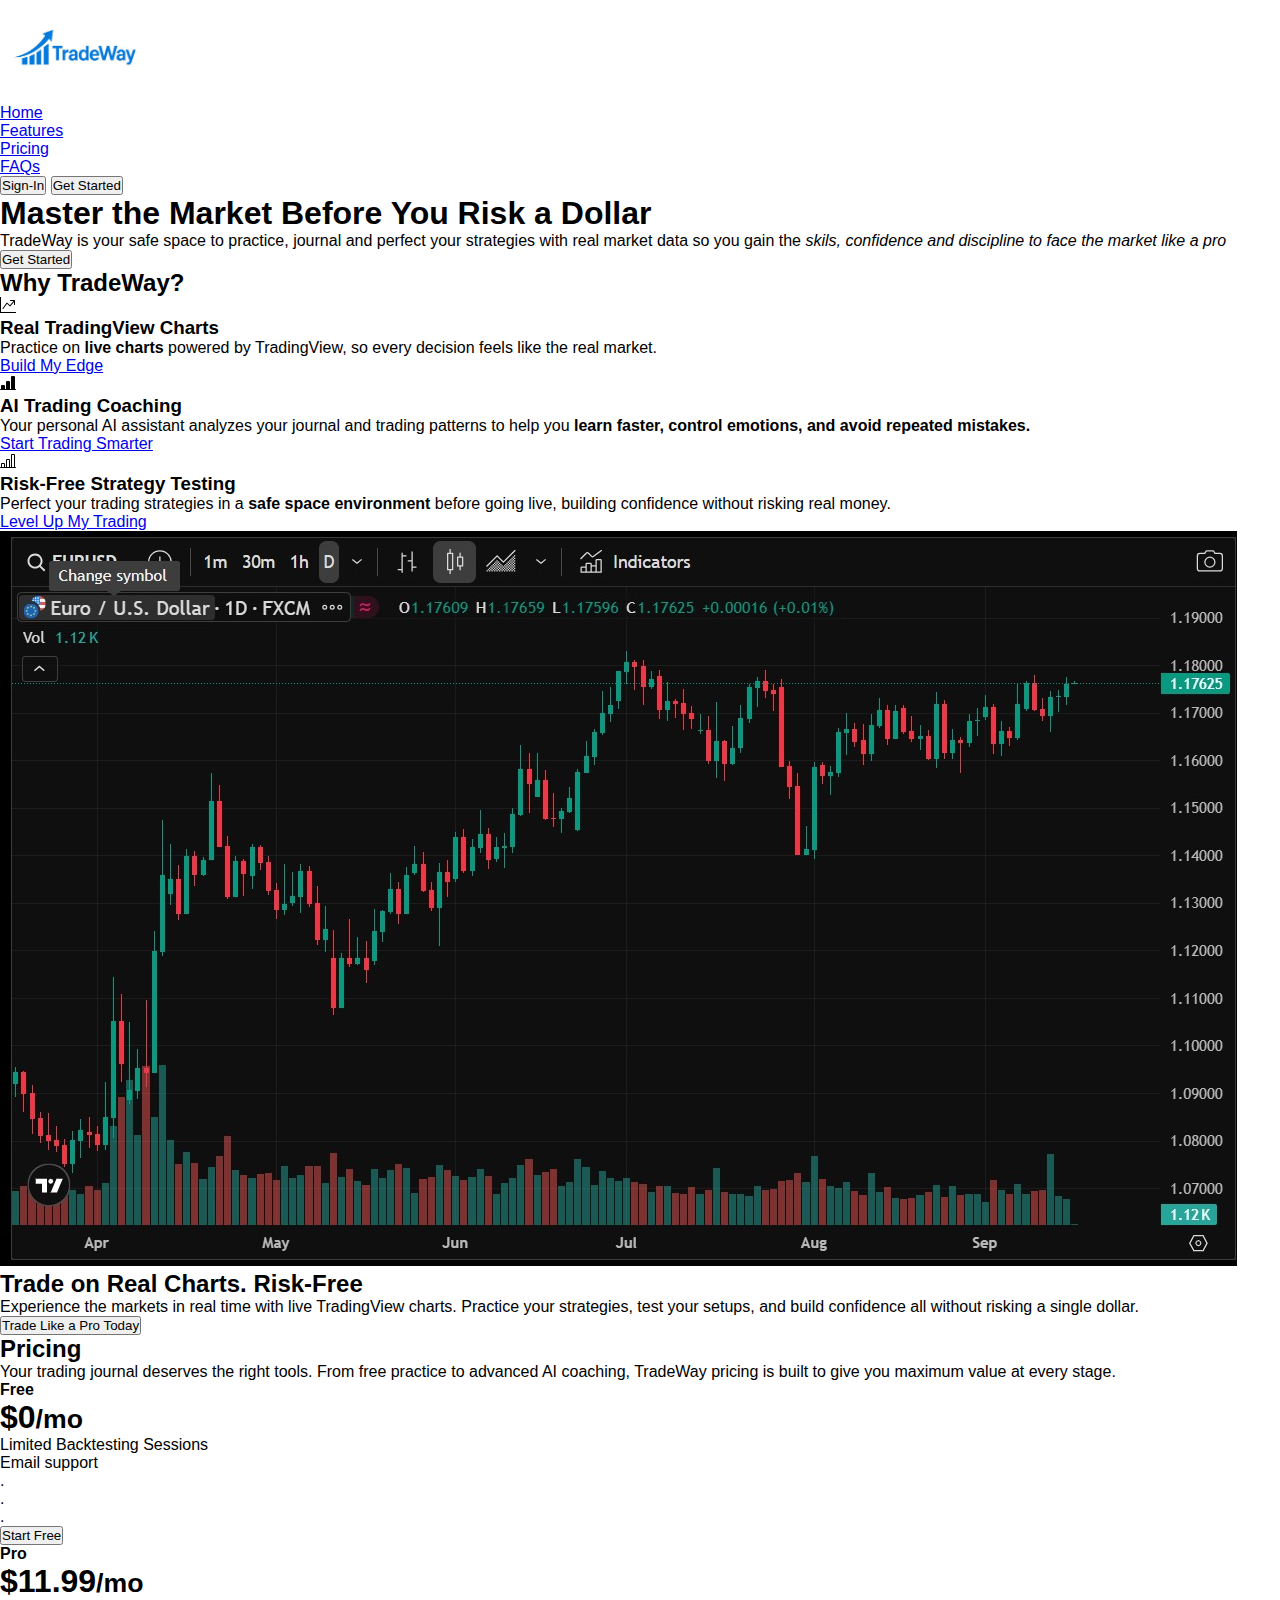
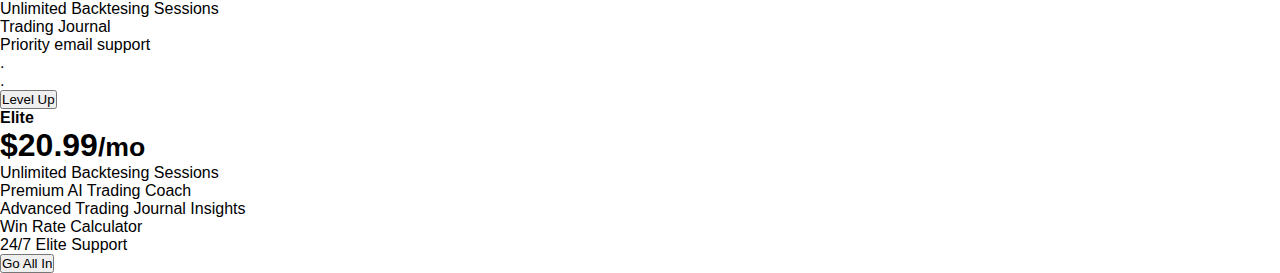
<file: index.html>
<!DOCTYPE html>

<html lang="en">

<head>
    <meta charset="UTF-8">
    <meta name="viewport" content="width=device-width, initial-scale=1.0">
    <title>TradeWay - The way to perfect your trades.</title>
    <link rel="icon" type="image/png" href="./Images/logo.jpg">
    <link href="https://cdn.jsdelivr.net/npm/bootstrap@5.3.8/dist/css/bootstrap.min.css" rel="stylesheet" integrity="sha384-sRIl4kxILFvY47J16cr9ZwB07vP4J8+LH7qKQnuqkuIAvNWLzeN8tE5YBujZqJLB" crossorigin="anonymous">
    <link rel="stylesheet" href="style.css">
    <link rel="preconnect" href="https://fonts.googleapis.com">
    <link rel="preconnect" href="https://fonts.gstatic.com" crossorigin>
    <link href="https://fonts.googleapis.com/css2?family=Poppins:ital,wght@0,100;0,200;0,300;0,400;0,500;0,600;0,700;0,800;0,900;1,100;1,200;1,300;1,400;1,500;1,600;1,700;1,800;1,900&family=Ubuntu:ital,wght@0,300;0,400;0,500;0,700;1,300;1,400;1,500;1,700&display=swap" rel="stylesheet">
</head>

<body>

    <!--Header-->
    <section class="scroll-animation">
        <div class="container"> 
            <header class="d-flex flex-wrap align-items-center justify-content-center justify-content-md-between py-3 mb-4 border-bottom"> 
                <div class="col-md-3 mb-2 mb-md-0"> 
                    <a href="/" class="d-inline-flex link-body-emphasis text-decoration-none"> 
                        <img src="./Images/logo.jpg" alt="" height="100"> 
                    </a> 
                </div> 
                <ul class="nav col-12 col-md-auto mb-2 justify-content-center mb-md-0"> 
                    <li><a href="index.html" class="nav-link px-2 link-secondary">Home</a></li> 
                    <li><a href="features.html" class="nav-link px-2">Features</a></li> 
                    <li><a href="pricing.html" class="nav-link px-2">Pricing</a></li> 
                    <li><a href="faqs.html" class="nav-link px-2">FAQs</a></li> 
                </ul>
                <div class="col-md-3 text-end"> 
                    <button type="button" class="btn btn-outline-primary me-2" onclick="window.open('signin.html','_blank')">Sign-In</button> 
                    <button type="button" class="btn btn-primary" onclick="window.open('getstarted.html','_blank')">Get Started</button> 
                </div> 
            </header> 
        </div>
    </section>

    <!--Hero: will still need some updates-->
    <section>
      <div class="px-4 py-5 my-5 text-center">
            <h1 class="display-5 fw-bold text-body-emphasis">Master the Market Before You Risk a Dollar</h1> 
            <div class="col-lg-6 mx-auto"> 
                <p class="lead mb-4">TradeWay is your safe space to practice, journal and perfect your strategies with real market data so you gain the <em>skils, confidence and discipline to face the market like a pro</em></p> 
                <div class=" gap-2 d-sm-flex justify-content-sm-center"> 
                    <button type="button" class="btn btn-primary btn-lg px-4" onclick="window.open('getstarted.html','_blank')">Get Started</button> 
                </div> 
            </div> 
        </div>
    </section>

    <!--Features-->
    <section class="scroll-animation">
        <div class="container px-4 py-5" id="hanging-icons"> 
            <h2 class="pb-2 border-bottom">Why TradeWay?</h2> 
            <div class="row g-4 py-5 row-cols-1 row-cols-lg-3"> 
                <div class="col d-flex align-items-start"> 
                    <div class="icon-square text-body-emphasis bg-body-secondary d-inline-flex align-items-center justify-content-center fs-4 flex-shrink-0 me-3"> 
                        <svg xmlns="http://www.w3.org/2000/svg" width="16" height="16" fill="currentColor" class="bi bi-graph-up-arrow" viewBox="0 0 16 16">
                            <path fill-rule="evenodd" d="M0 0h1v15h15v1H0zm10 3.5a.5.5 0 0 1 .5-.5h4a.5.5 0 0 1 .5.5v4a.5.5 0 0 1-1 0V4.9l-3.613 4.417a.5.5 0 0 1-.74.037L7.06 6.767l-3.656 5.027a.5.5 0 0 1-.808-.588l4-5.5a.5.5 0 0 1 .758-.06l2.609 2.61L13.445 4H10.5a.5.5 0 0 1-.5-.5"/>
                        </svg> 
                    </div> 
                    <div> 
                        <h3 class="fs-2 text-body-emphasis">Real TradingView Charts</h3> 
                        <p>Practice on <strong>live charts</strong> powered by TradingView, so every decision feels like the real market.</p> 
                        <a href="./getstarted.html" class="btn btn-primary">Build My Edge</a> 
                    </div> 
                </div> 
                <div class="col d-flex align-items-start"> 
                    <div class="icon-square text-body-emphasis bg-body-secondary d-inline-flex align-items-center justify-content-center fs-4 flex-shrink-0 me-3"> 
                       <svg xmlns="http://www.w3.org/2000/svg" width="16" height="16" fill="currentColor" class="bi bi-bar-chart-line-fill" viewBox="0 0 16 16">
                            <path d="M11 2a1 1 0 0 1 1-1h2a1 1 0 0 1 1 1v12h.5a.5.5 0 0 1 0 1H.5a.5.5 0 0 1 0-1H1v-3a1 1 0 0 1 1-1h2a1 1 0 0 1 1 1v3h1V7a1 1 0 0 1 1-1h2a1 1 0 0 1 1 1v7h1z"/>
                        </svg> 
                    </div> 
                    <div> 
                        <h3 class="fs-2 text-body-emphasis">AI Trading Coaching</h3> 
                        <p>Your personal AI assistant analyzes your journal and trading patterns to help you <strong>learn faster, control emotions, and avoid repeated mistakes.</strong></p> 
                        <a href="./getstarted.html" class="btn btn-primary">Start Trading Smarter</a> 
                    </div> 
                </div> 
                <div class="col d-flex align-items-start"> 
                    <div class="icon-square text-body-emphasis bg-body-secondary d-inline-flex align-items-center justify-content-center fs-4 flex-shrink-0 me-3"> 
                        <svg xmlns="http://www.w3.org/2000/svg" width="16" height="16" fill="currentColor" class="bi bi-bar-chart-line" viewBox="0 0 16 16">
                            <path d="M11 2a1 1 0 0 1 1-1h2a1 1 0 0 1 1 1v12h.5a.5.5 0 0 1 0 1H.5a.5.5 0 0 1 0-1H1v-3a1 1 0 0 1 1-1h2a1 1 0 0 1 1 1v3h1V7a1 1 0 0 1 1-1h2a1 1 0 0 1 1 1v7h1zm1 12h2V2h-2zm-3 0V7H7v7zm-5 0v-3H2v3z"/>
                        </svg>
                    </div> 
                    <div> 
                        <h3 class="fs-2 text-body-emphasis">Risk-Free Strategy Testing</h3> 
                        <p>Perfect your trading strategies in a <strong>safe space environment</strong> before going live, building confidence without risking real money.</p> 
                        <a href="./getstarted.html" class="btn btn-primary">Level Up My Trading</a> 
                    </div> 
                </div> 
            </div> 
        </div>
    </section>

    <!--Jumbotron: will need more edditing in the future-->
    <section class="scroll-animation">
        <div class="container my-5"> 
            <div class="p-5 text-center bg-body-tertiary rounded-3"> 
                <img src="./Images/tradingview.jpg" alt="" class="img-fluid"> 
                <h2 class="text-body-emphasis pt-3">Trade on Real Charts. Risk-Free</h2> 
                <p class="col-lg-8 mx-auto fs-5 text-muted">Experience the markets in real time with live TradingView charts. Practice your strategies, test your setups, and build confidence all without risking a single dollar.</p> 
                <div class="d-inline-flex gap-2 mb-5"> 
                    <button class="d-inline-flex align-items-center btn btn-primary btn-lg px-4 rounded-pill" type="button" onclick="window.open('getstarted.html','_blank')">Trade Like a Pro Today</button> 
                </div> 
            </div>
        </div>
    </section>

    <!--Pricing: Will need more modfication in the future-->
    <section class="scroll-animation">
        <div class="pricing-header p-3 pb-md-4 mx-auto text-center"> 
            <h2 class="display-4 fw-normal text-body-emphasis">Pricing</h2> 
            <p class="fs-5 text-body-secondary">Your trading journal deserves the right tools. From free practice to advanced AI coaching, TradeWay pricing is built to give you maximum value at every stage.</p> 
        </div>
        <div class="container">
            <div class="row row-cols-1 row-cols-md-3 mb-3 text-center"> 
                <div class="col"> 
                    <div class="card mb-4 rounded-3 shadow-sm"> 
                        <div class="card-header py-3"> 
                            <h4 class="my-0 fw-normal">Free</h4> 
                        </div> 
                        <div class="card-body"> 
                            <h1 class="card-title pricing-card-title">$0<small class="text-body-secondary fw-light">/mo</small></h1> 
                            <ul class="list-unstyled mt-3 mb-4"> 
                                <li>Limited Backtesting Sessions</li> 
                                <li>Email support</li>
                                <li>.</li>
                                <li>.</li>
                                <li>.</li> 
                            </ul> 
                            <button type="button" class="w-100 btn btn-lg btn-outline-primary" onclick="window.open('getstarted.html','_blank')">Start Free</button> 
                        </div> 
                    </div> 
                </div> 
                <div class="col"> 
                    <div class="card mb-4 rounded-3 shadow-sm"> 
                        <div class="card-header py-3"> 
                            <h4 class="my-0 fw-normal">Pro</h4> 
                        </div> 
                        <div class="card-body"> 
                            <h1 class="card-title pricing-card-title">$11.99<small class="text-body-secondary fw-light">/mo</small></h1> 
                            <ul class="list-unstyled mt-3 mb-4"> 
                                <li>Unlimited Backtesing Sessions</li> 
                                <li>Trading Journal</li> 
                                <li>Priority email support</li> 
                                <li>.</li>
                                <li>.</li>
                            </ul> 
                            <button type="button" class="w-100 btn btn-lg btn-primary" onclick="window.open('getstarted.html','_blank')">Level Up</button> 
                        </div> 
                    </div> 
                </div> 
                <div class="col"> 
                    <div class="card mb-4 rounded-3 shadow-sm border-primary"> 
                        <div class="card-header py-3 text-bg-primary border-primary"> 
                            <h4 class="my-0 fw-normal">Elite</h4> 
                        </div> 
                        <div class="card-body"> 
                            <h1 class="card-title pricing-card-title">$20.99<small class="text-body-secondary fw-light">/mo</small></h1> 
                            <ul class="list-unstyled mt-3 mb-4"> 
                                <li>Unlimited Backtesing Sessions</li> 
                                <li>Premium AI Trading Coach</li> 
                                <li>Advanced Trading Journal Insights</li> 
                                <li>Win Rate Calculator</li>
                                <li>24/7 Elite Support</li>
                            </ul> 
                            <button type="button" class="w-100 btn btn-lg btn-primary" onclick="window.open('getstarted.html','_blank')">Go All In</button> 
                        </div> 
                    </div> 
                </div> 
            </div> 
        </div> 
        
    </section>



    
    <script src="https://cdn.jsdelivr.net/npm/bootstrap@5.3.8/dist/js/bootstrap.bundle.min.js" integrity="sha384-FKyoEForCGlyvwx9Hj09JcYn3nv7wiPVlz7YYwJrWVcXK/BmnVDxM+D2scQbITxI" crossorigin="anonymous"></script>
</body>
</html>
</file>
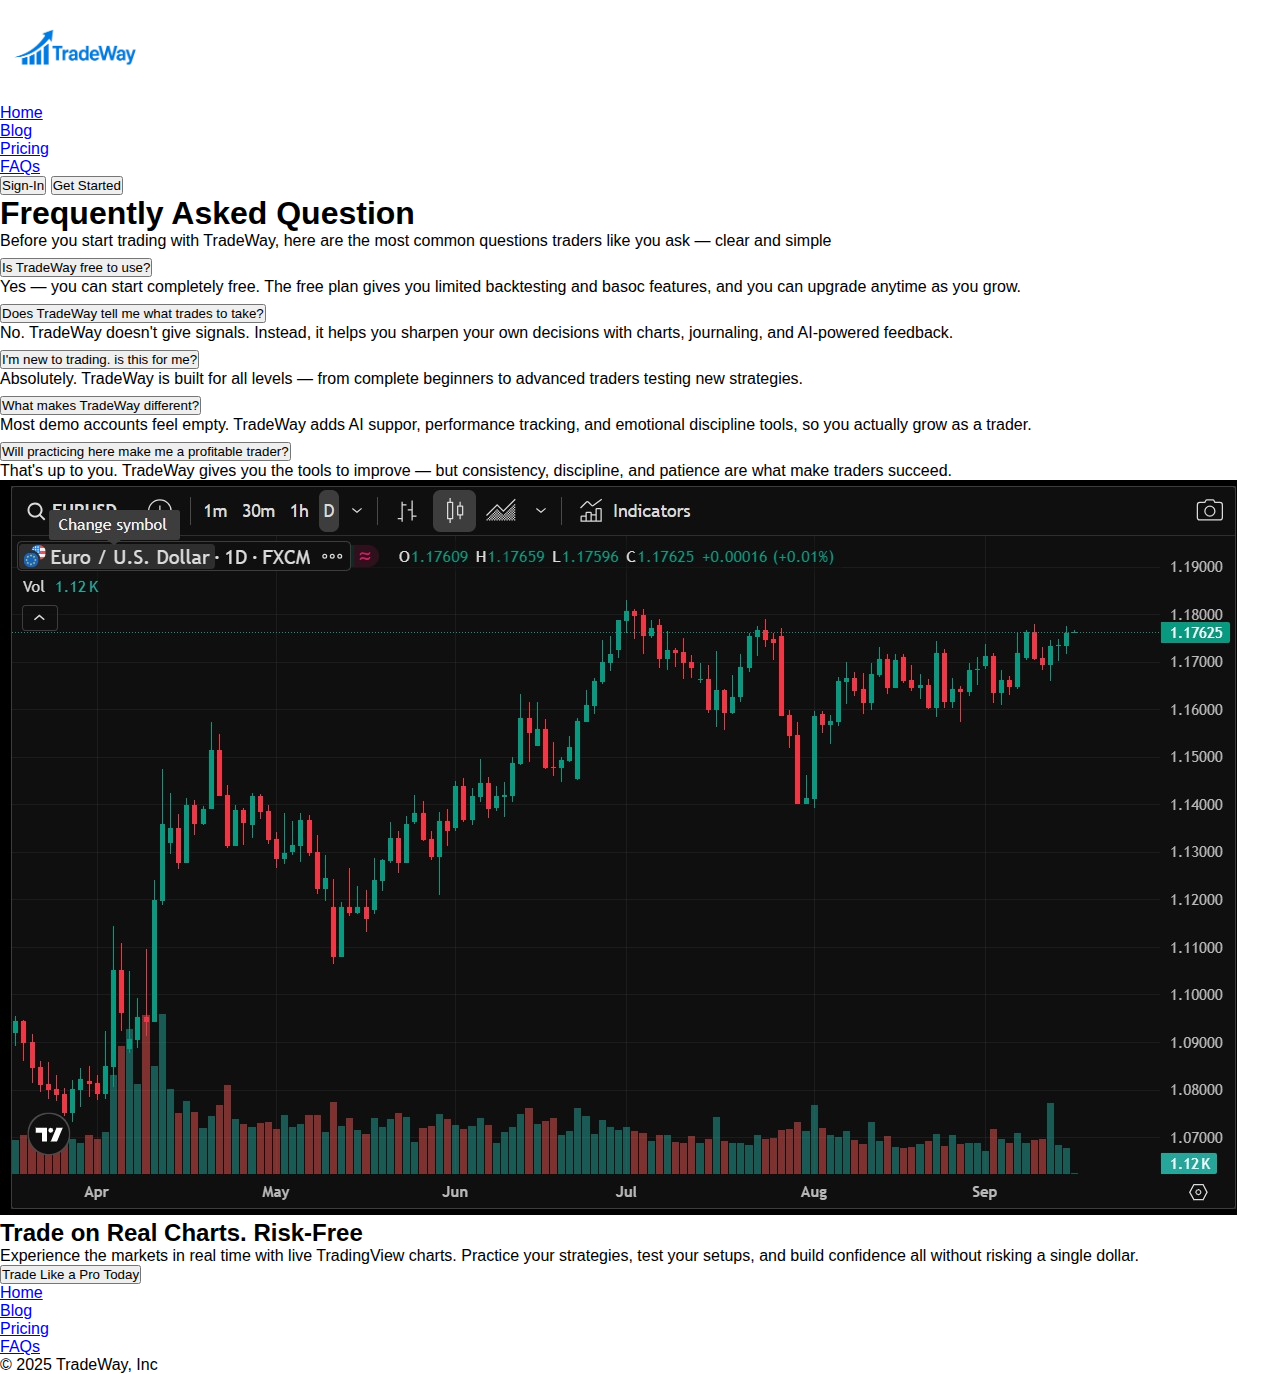
<file: faqs.html>
<!DOCTYPE html>
<html lang="en">
<head>
    <meta charset="UTF-8">
    <meta name="viewport" content="width=device-width, initial-scale=1.0">
    <title>Faqs</title>
    <link rel="icon" type="image/png" href="./Images/logo.jpg">
    <link href="https://cdn.jsdelivr.net/npm/bootstrap@5.3.8/dist/css/bootstrap.min.css" rel="stylesheet" integrity="sha384-sRIl4kxILFvY47J16cr9ZwB07vP4J8+LH7qKQnuqkuIAvNWLzeN8tE5YBujZqJLB" crossorigin="anonymous">
    <link rel="stylesheet" href="faqs.css">
    <link rel="preconnect" href="https://fonts.googleapis.com">
    <link rel="preconnect" href="https://fonts.gstatic.com" crossorigin>
    <link href="https://fonts.googleapis.com/css2?family=Poppins:ital,wght@0,100;0,200;0,300;0,400;0,500;0,600;0,700;0,800;0,900;1,100;1,200;1,300;1,400;1,500;1,600;1,700;1,800;1,900&family=Ubuntu:ital,wght@0,300;0,400;0,500;0,700;1,300;1,400;1,500;1,700&display=swap" rel="stylesheet">
</head>
<body>

    <!--Header-->
    <section>
        <div class="container"> 
            <header class="d-flex flex-wrap align-items-center justify-content-center justify-content-md-between py-3 mb-4 border-bottom"> 
                <div class="col-md-3 mb-2 mb-md-0"> 
                    <a href="/" class="d-inline-flex link-body-emphasis text-decoration-none"> 
                        <img src="./Images/logo.jpg" alt="" height="100"> 
                    </a> 
                </div> 
                <ul class="nav col-12 col-md-auto mb-2 justify-content-center mb-md-0"> 
                    <li><a href="index.html" class="nav-link px-2 link-secondary">Home</a></li> 
                    <li><a href="blog.html" class="nav-link px-2">Blog</a></li> 
                    <li><a href="pricing.html" class="nav-link px-2">Pricing</a></li> 
                    <li><a href="faqs.html" class="nav-link px-2">FAQs</a></li> 
                </ul>
                <div class="col-md-3 text-end"> 
                    <button type="button" class="btn btn-outline-primary me-2" onclick="window.open('signin.html','_blank')">Sign-In</button> 
                    <button type="button" class="btn btn-primary" onclick="window.open('getstarted.html','_blank')">Get Started</button> 
                </div> 
            </header> 
        </div>
    </section>

    <!--Accordion for Faqs (frequently asked questions)-->
    <section>
        <div class="accordion container" id="accordionPanelsStayOpenExample">
            <h1 class="text-center mb-2">Frequently Asked Question</h1>
            <p class="text-center mt-1">Before you start trading with TradeWay, here are the most common questions traders like you ask — clear and simple</p>
            <div class="accordion-item">
                <h2 class="accordion-header">
                    <button class="accordion-button" type="button" data-bs-toggle="collapse" data-bs-target="#panelsStayOpen-collapseOne" aria-expanded="true" aria-controls="panelsStayOpen-collapseOne">Is TradeWay free to use?</button>
                </h2>
                <div id="panelsStayOpen-collapseOne" class="accordion-collapse collapse show">
                    <div class="accordion-body">
                        Yes — you can start completely free. The free plan gives you limited backtesting and basoc features, and you can upgrade anytime as you grow.
                    </div>
                </div>
            </div>
            <div class="accordion-item">
                <h2 class="accordion-header">
                    <button class="accordion-button collapsed" type="button" data-bs-toggle="collapse" data-bs-target="#panelsStayOpen-collapseTwo" aria-expanded="false" aria-controls="panelsStayOpen-collapseTwo">Does TradeWay tell me what trades to take?</button>
                </h2>
                <div id="panelsStayOpen-collapseTwo" class="accordion-collapse collapse">
                    <div class="accordion-body">
                         No. TradeWay doesn't give signals. Instead, it helps you sharpen your own decisions with charts, journaling, and AI-powered feedback.
                    </div>
                </div>
            </div>
            <div class="accordion-item">
                <h2 class="accordion-header">
                    <button class="accordion-button collapsed" type="button" data-bs-toggle="collapse" data-bs-target="#panelsStayOpen-collapseThree" aria-expanded="false" aria-controls="panelsStayOpen-collapseThree">I'm new to trading. is this for me?</button>
                </h2>
                <div id="panelsStayOpen-collapseThree" class="accordion-collapse collapse">
                    <div class="accordion-body">
                        Absolutely. TradeWay is built for all levels — from complete beginners to advanced traders testing new strategies. 
                    </div>
                </div>
            </div>
             <div class="accordion-item">
                <h2 class="accordion-header">
                    <button class="accordion-button collapsed" type="button" data-bs-toggle="collapse" data-bs-target="#panelsStayOpen-collapseFour" aria-expanded="false" aria-controls="panelsStayOpen-collapseFour">What makes TradeWay different?</button>
                </h2>
                <div id="panelsStayOpen-collapseFour" class="accordion-collapse collapse">
                    <div class="accordion-body">
                        Most demo accounts feel empty. TradeWay adds AI suppor, performance tracking, and emotional discipline tools, so you actually grow as a trader.
                    </div>
                </div>
            </div>
             <div class="accordion-item">
                <h2 class="accordion-header">
                    <button class="accordion-button collapsed" type="button" data-bs-toggle="collapse" data-bs-target="#panelsStayOpen-collapseFive" aria-expanded="false" aria-controls="panelsStayOpen-collapseFive">Will practicing here make me a profitable trader?</button>
                </h2>
                <div id="panelsStayOpen-collapseFive" class="accordion-collapse collapse">
                    <div class="accordion-body">
                        That's up to you. TradeWay gives you the tools to improve — but consistency, discipline, and patience are what make traders succeed.
                    </div>
                </div>
            </div>
        </div>
    </section>

    <!--Jumbotron: will need more edditing in the future-->
    <section>
        <div class="container my-5"> 
            <div class="p-5 text-center bg-body-tertiary rounded-3"> 
                <img src="./Images/tradingview.jpg" alt="" class="img-fluid"> 
                <h2 class="text-body-emphasis pt-3">Trade on Real Charts. Risk-Free</h2> 
                <p class="col-lg-8 mx-auto fs-5 text-muted">Experience the markets in real time with live TradingView charts. Practice your strategies, test your setups, and build confidence all without risking a single dollar.</p> 
                <div class="d-inline-flex gap-2 mb-5"> 
                    <button class="d-inline-flex align-items-center btn btn-primary btn-lg px-4 rounded-pill" type="button" onclick="window.open('getstarted.html','_blank')">Trade Like a Pro Today</button> 
                </div> 
            </div>
        </div>
    </section>

    <!--Footer-->
    <div class="container"> 
        <footer class="py-3 my-4"> 
            <ul class="nav justify-content-center border-bottom pb-3 mb-3"> 
                <li class="nav-item"><a href="index.html" class="nav-link px-2 text-body-secondary">Home</a></li> 
                <li class="nav-item"><a href="blog.html" class="nav-link px-2 text-body-secondary">Blog</a></li> 
                <li class="nav-item"><a href="pricing.html" class="nav-link px-2 text-body-secondary">Pricing</a></li> 
                <li class="nav-item"><a href="faqs.html" class="nav-link px-2 text-body-secondary">FAQs</a></li> 
            </ul> 
            <p class="text-center text-body-secondary">© 2025 TradeWay, Inc</p> 
        </footer> 
    </div>


    <script src="https://cdn.jsdelivr.net/npm/bootstrap@5.3.8/dist/js/bootstrap.bundle.min.js" integrity="sha384-FKyoEForCGlyvwx9Hj09JcYn3nv7wiPVlz7YYwJrWVcXK/BmnVDxM+D2scQbITxI" crossorigin="anonymous"></script>
</body>
</html>
</file>
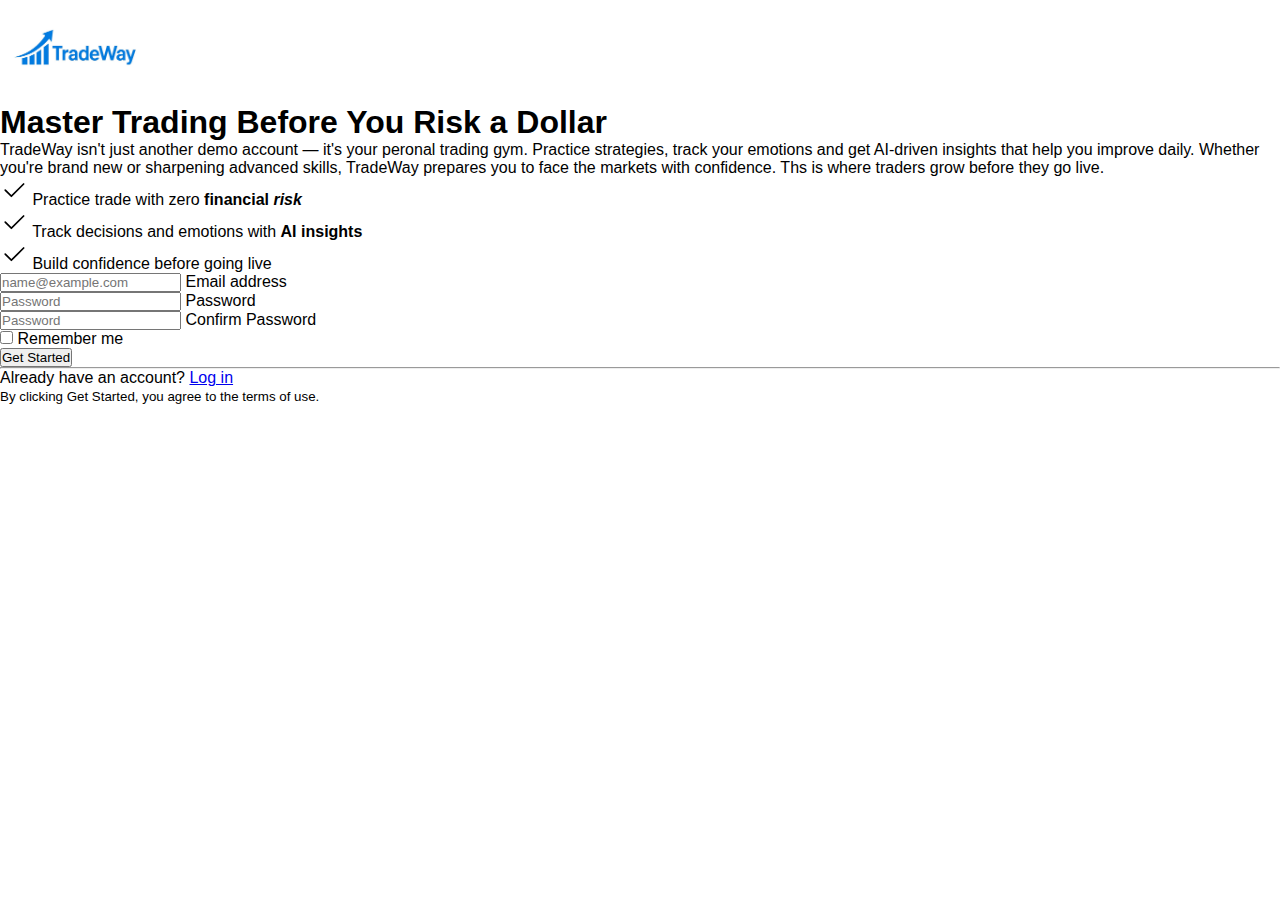
<file: getstarted.html>
<!DOCTYPE html>
<html lang="en">
<head>
    <meta charset="UTF-8">
    <meta name="viewport" content="width=device-width, initial-scale=1.0">
    <title>Get Started</title>
    <link rel="icon" type="image/png" href="./Images/logo.jpg">
    <link href="https://cdn.jsdelivr.net/npm/bootstrap@5.3.8/dist/css/bootstrap.min.css" rel="stylesheet" integrity="sha384-sRIl4kxILFvY47J16cr9ZwB07vP4J8+LH7qKQnuqkuIAvNWLzeN8tE5YBujZqJLB" crossorigin="anonymous">
    <link rel="stylesheet" href="getstarted.css">
</head>
<body>

    <!--Header-->
    <section>
        <div class="container">
            <div class="col-md-3 mb-2 mb-md-0"> 
                <a href="/" class="d-inline-flex link-body-emphasis text-decoration-none"> 
                    <img src="./Images/logo.jpg" alt="TradeWay logo" height="100"> 
                </a> 
            </div> 
        </div>
    </section>

    <!--Login form-->
    <div class="container col-xl-10 col-xxl-8 px-4 py-5">
         <div class="row align-items-center g-lg-5 py-5"> 
            <div class="col-lg-7 text-center text-lg-start"> 
                <h1 class="display-4 fw-bold lh-1 text-body-emphasis mb-3">Master Trading Before You Risk a Dollar</h1> 
                <p class="col-lg-10 fs-4">TradeWay isn't just another demo account — it's your peronal trading gym. 
                    Practice strategies, track your emotions and get AI-driven insights that help you improve daily.
                    Whether you're brand new or sharpening advanced skills, TradeWay prepares you to face the markets with confidence.
                    Ths is where traders grow before they go live.
                </p>
                <p class="lg-10 fs-4">
                    <img src="./Images/checkmark.svg" alt="checkmark" class="checkmark-icon">
                    Practice trade with zero <strong>financial</strong> <strong><em>risk</em></strong>
                </p>
                 <p class="lg-10 fs-4">
                    <img src="./Images/checkmark.svg" alt="checkmark" class="checkmark-icon">
                    Track decisions and emotions with <strong>AI insights</strong>
                </p>
                 <p class="lg-10 fs-4">
                    <img src="./Images/checkmark.svg" alt="checkmark" class="checkmark-icon">
                    Build confidence before going live
                </p>
            </div>
            <div class="col-md-10 mx-auto col-lg-5"> 
                <form class="p-4 p-md-5 border rounded-3 bg-body-tertiary"> 
                    <div class="form-floating mb-3"> 
                        <input type="email" class="form-control" id="floatingInput" placeholder="name@example.com"> 
                        <label for="floatingInput">Email address</label> 
                    </div> 
                    <div class="form-floating mb-3"> 
                        <input type="password" class="form-control" id="floatingPassword" placeholder="Password"> 
                        <label for="floatingPassword">Password</label> 
                    </div>
                    <div class="form-floating mb-3"> 
                        <input type="password" class="form-control" id="floatingPassword" placeholder="Password"> 
                        <label for="floatingPassword">Confirm Password</label> 
                    </div> 
                    <div class="checkbox mb-3"> 
                        <label> 
                            <input type="checkbox" value="remember-me"> Remember me
                        </label> 
                    </div> 
                    <button class="w-100 btn btn-lg btn-primary" type="submit">Get Started</button> 
                    <hr class="my-4"> 
                    <p class="text-body-secondary">Already have an account? <a href="signin.html">Log in</a></p> 
                    <small class="text-body-secondary">By clicking Get Started, you agree to the terms of use.</small>
                </form> 
            </div> 
        </div> 
    </div>

    <script src="https://cdn.jsdelivr.net/npm/bootstrap@5.3.8/dist/js/bootstrap.bundle.min.js" integrity="sha384-FKyoEForCGlyvwx9Hj09JcYn3nv7wiPVlz7YYwJrWVcXK/BmnVDxM+D2scQbITxI" crossorigin="anonymous"></script>

</body>
</html>
</file>
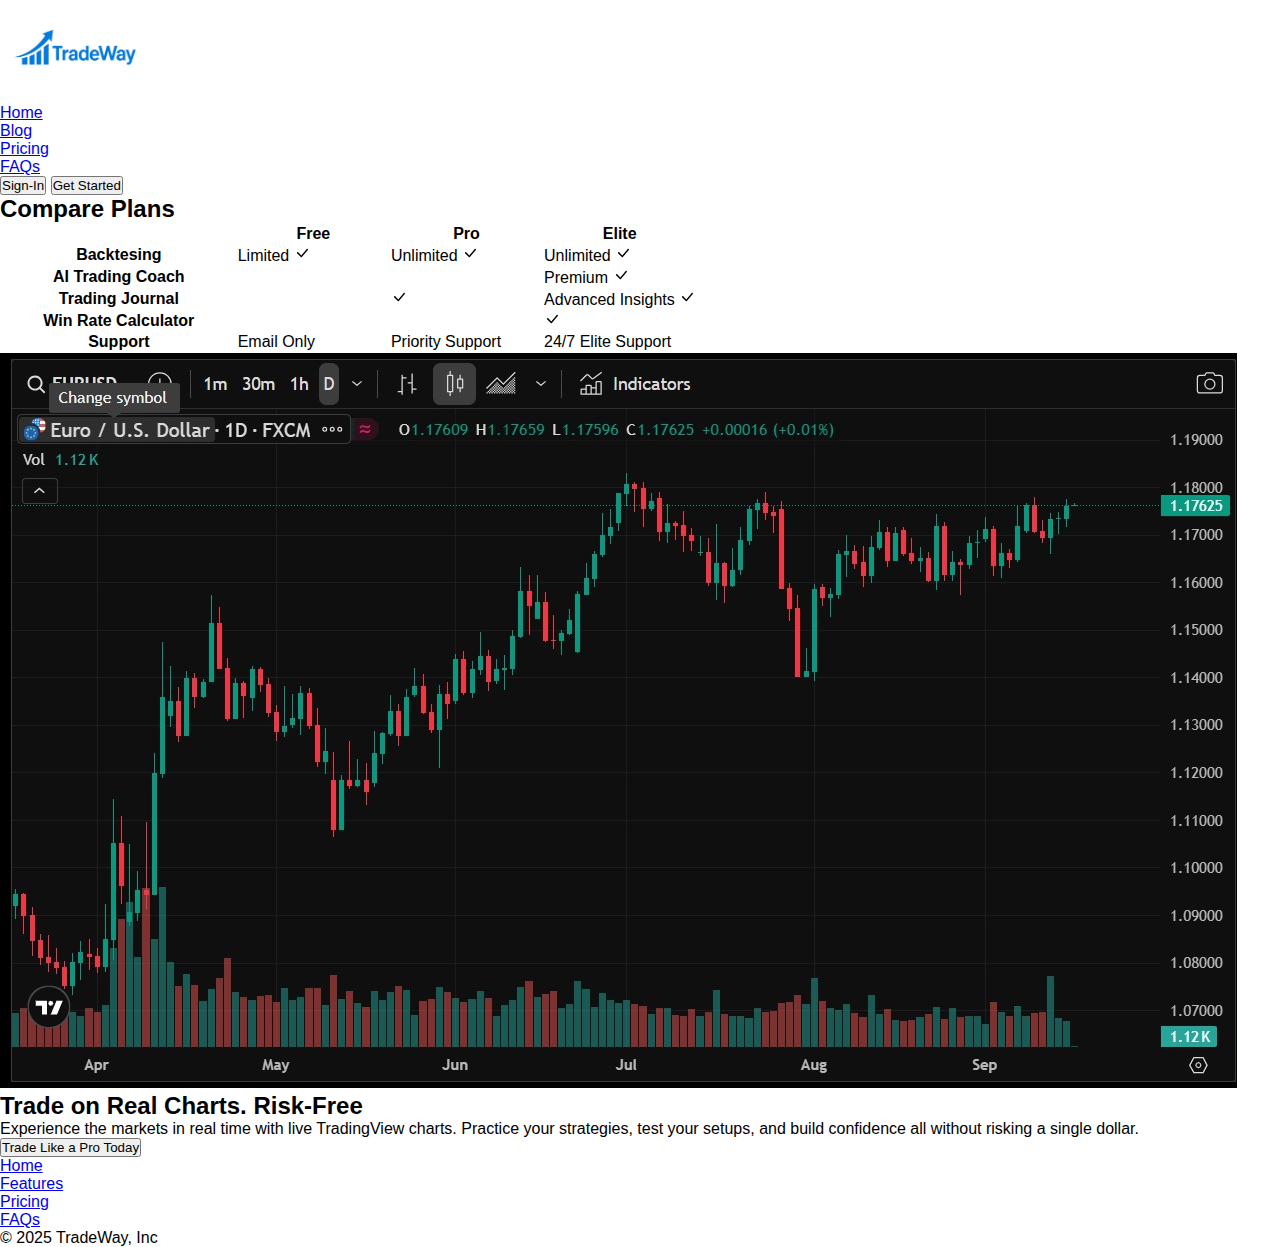
<file: pricing.html>
<!DOCTYPE html>
<html lang="en">

<head>
    <meta charset="UTF-8">
    <meta name="viewport" content="width=device-width, initial-scale=1.0">
    <title>Pricing</title>
    <link rel="icon" type="image/png" href="./Images/logo.jpg">
    <link href="https://cdn.jsdelivr.net/npm/bootstrap@5.3.8/dist/css/bootstrap.min.css" rel="stylesheet" integrity="sha384-sRIl4kxILFvY47J16cr9ZwB07vP4J8+LH7qKQnuqkuIAvNWLzeN8tE5YBujZqJLB" crossorigin="anonymous">
    <link rel="stylesheet" href="pricing.css">
    <link rel="preconnect" href="https://fonts.googleapis.com">
    <link rel="preconnect" href="https://fonts.gstatic.com" crossorigin>
    <link href="https://fonts.googleapis.com/css2?family=Poppins:ital,wght@0,100;0,200;0,300;0,400;0,500;0,600;0,700;0,800;0,900;1,100;1,200;1,300;1,400;1,500;1,600;1,700;1,800;1,900&family=Ubuntu:ital,wght@0,300;0,400;0,500;0,700;1,300;1,400;1,500;1,700&display=swap" rel="stylesheet">
</head>

<body>

    <!--Header-->
    <section>
        <div class="container"> 
            <header class="d-flex flex-wrap align-items-center justify-content-center justify-content-md-between py-3 mb-4 border-bottom"> 
                <div class="col-md-3 mb-2 mb-md-0"> 
                    <a href="/" class="d-inline-flex link-body-emphasis text-decoration-none"> 
                        <img src="./Images/logo.jpg" alt="" height="100"> 
                    </a> 
                </div> 
                <ul class="nav col-12 col-md-auto mb-2 justify-content-center mb-md-0"> 
                    <li><a href="index.html" class="nav-link px-2 link-secondary">Home</a></li> 
                    <li><a href="blog.html" class="nav-link px-2">Blog</a></li> 
                    <li><a href="pricing.html" class="nav-link px-2">Pricing</a></li> 
                    <li><a href="faqs.html" class="nav-link px-2">FAQs</a></li> 
                </ul>
                <div class="col-md-3 text-end"> 
                    <button type="button" class="btn btn-outline-primary me-2" onclick="window.open('signin.html','_blank')">Sign-In</button> 
                    <button type="button" class="btn btn-primary" onclick="window.open('getstarted.html','_blank')">Get Started</button> 
                </div> 
            </header> 
        </div>
    </section>
    <!--Pricing section explained-->
    <div class="container mt-3">
        <h2 class="display-6 text-center mb-4">Compare Plans</h2>
        <div class="table-responsive"> 
            <table class="table text-center"> 
                <thead> 
                    <tr> 
                        <th style="width: 34%;"></th> 
                        <th style="width: 22%;">Free</th> 
                        <th style="width: 22%;">Pro</th> 
                        <th style="width: 22%;">Elite</th> 
                    </tr> 
                </thead> 
                <tbody> 
                    <tr> 
                        <th scope="row" class="text-start">Backtesing</th> 
                        <td> Limited <svg xmlns="http://www.w3.org/2000/svg" width="16" height="16" fill="currentColor" class="bi bi-check-lg" viewBox="0 0 16 16">
                                <path d="M12.736 3.97a.733.733 0 0 1 1.047 0c.286.289.29.756.01 1.05L7.88 12.01a.733.733 0 0 1-1.065.02L3.217 8.384a.757.757 0 0 1 0-1.06.733.733 0 0 1 1.047 0l3.052 3.093 5.4-6.425z"/>
                            </svg>
                        </td> 
                        <td> Unlimited <svg xmlns="http://www.w3.org/2000/svg" width="16" height="16" fill="currentColor" class="bi bi-check-lg" viewBox="0 0 16 16">
                                <path d="M12.736 3.97a.733.733 0 0 1 1.047 0c.286.289.29.756.01 1.05L7.88 12.01a.733.733 0 0 1-1.065.02L3.217 8.384a.757.757 0 0 1 0-1.06.733.733 0 0 1 1.047 0l3.052 3.093 5.4-6.425z"/>
                            </svg>
                        </td>  
                        <td> Unlimited <svg xmlns="http://www.w3.org/2000/svg" width="16" height="16" fill="currentColor" class="bi bi-check-lg" viewBox="0 0 16 16">
                                <path d="M12.736 3.97a.733.733 0 0 1 1.047 0c.286.289.29.756.01 1.05L7.88 12.01a.733.733 0 0 1-1.065.02L3.217 8.384a.757.757 0 0 1 0-1.06.733.733 0 0 1 1.047 0l3.052 3.093 5.4-6.425z"/>
                            </svg>
                        </td>  
                    </tr> 
                    <tr> 
                        <th scope="row" class="text-start">AI Trading Coach</th> 
                        <td></td> 
                        <td></td>  
                        <td> Premium <svg xmlns="http://www.w3.org/2000/svg" width="16" height="16" fill="currentColor" class="bi bi-check-lg" viewBox="0 0 16 16">
                                <path d="M12.736 3.97a.733.733 0 0 1 1.047 0c.286.289.29.756.01 1.05L7.88 12.01a.733.733 0 0 1-1.065.02L3.217 8.384a.757.757 0 0 1 0-1.06.733.733 0 0 1 1.047 0l3.052 3.093 5.4-6.425z"/>
                            </svg>
                        </td>  
                    </tr> 
                </tbody> 
                <tbody> 
                    <tr> 
                        <th scope="row" class="text-start">Trading Journal</th> 
                        <td></td>  
                        <td><svg xmlns="http://www.w3.org/2000/svg" width="16" height="16" fill="currentColor" class="bi bi-check-lg" viewBox="0 0 16 16">
                                <path d="M12.736 3.97a.733.733 0 0 1 1.047 0c.286.289.29.756.01 1.05L7.88 12.01a.733.733 0 0 1-1.065.02L3.217 8.384a.757.757 0 0 1 0-1.06.733.733 0 0 1 1.047 0l3.052 3.093 5.4-6.425z"/>
                            </svg>
                        </td>  
                        <td>Advanced Insights <svg xmlns="http://www.w3.org/2000/svg" width="16" height="16" fill="currentColor" class="bi bi-check-lg" viewBox="0 0 16 16">
                                <path d="M12.736 3.97a.733.733 0 0 1 1.047 0c.286.289.29.756.01 1.05L7.88 12.01a.733.733 0 0 1-1.065.02L3.217 8.384a.757.757 0 0 1 0-1.06.733.733 0 0 1 1.047 0l3.052 3.093 5.4-6.425z"/>  
                            </svg>
                        </td>  
                    </tr> 
                    <tr> 
                        <th scope="row" class="text-start">Win Rate Calculator</th> 
                        <td></td> 
                        <td></td> 
                        <td><svg xmlns="http://www.w3.org/2000/svg" width="16" height="16" fill="currentColor" class="bi bi-check-lg" viewBox="0 0 16 16">
                                <path d="M12.736 3.97a.733.733 0 0 1 1.047 0c.286.289.29.756.01 1.05L7.88 12.01a.733.733 0 0 1-1.065.02L3.217 8.384a.757.757 0 0 1 0-1.06.733.733 0 0 1 1.047 0l3.052 3.093 5.4-6.425z"/>
                            </svg>
                        </td> 
                    </tr>  
                    <tr> 
                        <th scope="row" class="text-start">Support</th> 
                        <td>Email Only</td> 
                        <td>Priority Support</td> 
                        <td>24/7 Elite Support</td> 
                    </tr> 
                </tbody> 
            </table> 
        </div>
    </div>

    <!--Jumbotron: will need more edditing in the future-->
    <section>
        <div class="container my-5"> 
            <div class="p-5 text-center bg-body-tertiary rounded-3"> 
                <img src="./Images/tradingview.jpg" alt="" class="img-fluid"> 
                <h2 class="text-body-emphasis pt-3">Trade on Real Charts. Risk-Free</h2> 
                <p class="col-lg-8 mx-auto fs-5 text-muted">Experience the markets in real time with live TradingView charts. Practice your strategies, test your setups, and build confidence all without risking a single dollar.</p> 
                <div class="d-inline-flex gap-2 mb-5"> 
                    <button class="d-inline-flex align-items-center btn btn-primary btn-lg px-4 rounded-pill" type="button" onclick="window.open('getstarted.html','_blank')">Trade Like a Pro Today</button> 
                </div> 
            </div>
        </div>
    </section>

    <!--Footer-->
    <div class="container"> 
        <footer class="py-3 my-4"> 
            <ul class="nav justify-content-center border-bottom pb-3 mb-3"> 
                <li class="nav-item"><a href="index.html" class="nav-link px-2 text-body-secondary">Home</a></li> 
                <li class="nav-item"><a href="features.html" class="nav-link px-2 text-body-secondary">Features</a></li> 
                <li class="nav-item"><a href="pricing.html" class="nav-link px-2 text-body-secondary">Pricing</a></li> 
                <li class="nav-item"><a href="faqs.html" class="nav-link px-2 text-body-secondary">FAQs</a></li> 
            </ul> 
            <p class="text-center text-body-secondary">© 2025 TradeWay, Inc</p> 
        </footer> 
    </div>

</body>
</html>
</file>
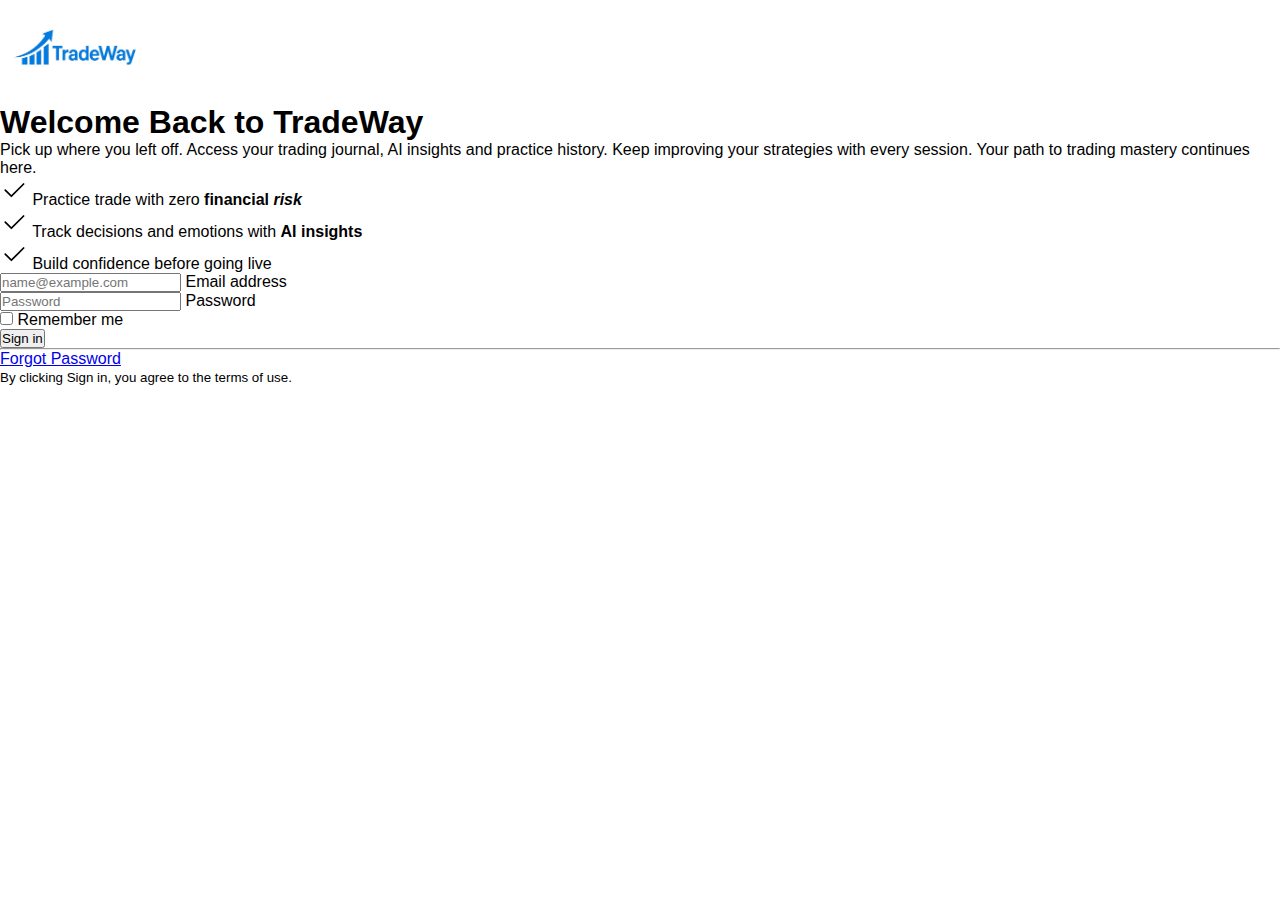
<file: signin.html>
<!DOCTYPE html>
<html lang="en">
<head>
    <meta charset="UTF-8">
    <meta name="viewport" content="width=device-width, initial-scale=1.0">
    <title>Sign-In</title>
    <link rel="icon" type="image/png" href="./Images/logo.jpg">
    <link href="https://cdn.jsdelivr.net/npm/bootstrap@5.3.8/dist/css/bootstrap.min.css" rel="stylesheet" integrity="sha384-sRIl4kxILFvY47J16cr9ZwB07vP4J8+LH7qKQnuqkuIAvNWLzeN8tE5YBujZqJLB" crossorigin="anonymous">
    <link rel="stylesheet" href="signin.css">
</head>
<body>
    
    <!--Header-->
    <section>
        <div class="container">
            <div class="col-md-3 mb-2 mb-md-0"> 
                <a href="/" class="d-inline-flex link-body-emphasis text-decoration-none"> 
                    <img src="./Images/logo.jpg" alt="TradeWay logo" height="100"> 
                </a> 
            </div> 
        </div>
    </section>

    <!--Login form-->
    <div class="container col-xl-10 col-xxl-8 px-4 py-5">
         <div class="row align-items-center g-lg-5 py-5"> 
            <div class="col-lg-7 text-center text-lg-start"> 
                <h1 class="display-4 fw-bold lh-1 text-body-emphasis mb-3">Welcome Back to TradeWay</h1> 
                <p class="col-lg-10 fs-4">Pick up where you left off.
                    Access your trading journal, AI insights and practice history.
                    Keep improving your strategies with every session.
                    Your path to trading mastery continues here.
                </p>
                 <p class="lg-10 fs-4">
                    <img src="./Images/checkmark.svg" alt="checkmark" class="checkmark-icon">
                    Practice trade with zero <strong>financial</strong> <strong><em>risk</em></strong>
                </p>
                 <p class="lg-10 fs-4">
                    <img src="./Images/checkmark.svg" alt="checkmark" class="checkmark-icon">
                    Track decisions and emotions with <strong>AI insights</strong>
                </p>
                 <p class="lg-10 fs-4">
                    <img src="./Images/checkmark.svg" alt="checkmark" class="checkmark-icon">
                    Build confidence before going live
                </p>
            </div> 
            <div class="col-md-10 mx-auto col-lg-5"> 
                <form class="p-4 p-md-5 border rounded-3 bg-body-tertiary"> 
                    <div class="form-floating mb-3"> 
                        <input type="email" class="form-control" id="floatingInput" placeholder="name@example.com"> 
                        <label for="floatingInput">Email address</label> 
                    </div> 
                    <div class="form-floating mb-3"> 
                        <input type="password" class="form-control" id="floatingPassword" placeholder="Password"> 
                        <label for="floatingPassword">Password</label> 
                    </div> 
                    <div class="checkbox mb-3"> 
                        <label> 
                            <input type="checkbox" value="remember-me"> Remember me
                        </label> 
                    </div> 
                    <button class="w-100 btn btn-lg btn-primary" type="submit">Sign in</button> 
                    <hr class="my-4">
                    <p class="text-center"><a href="#">Forgot Password</a></p>
                    <small class="text-body-secondary">By clicking Sign in, you agree to the terms of use.</small> 
                </form> 
            </div> 
        </div> 
    </div>


    <script src="https://cdn.jsdelivr.net/npm/bootstrap@5.3.8/dist/js/bootstrap.bundle.min.js" integrity="sha384-FKyoEForCGlyvwx9Hj09JcYn3nv7wiPVlz7YYwJrWVcXK/BmnVDxM+D2scQbITxI" crossorigin="anonymous"></script>
</body>
</html>
</file>
<file: style.css>
* {
    padding: 0;
    margin: 0;
    box-sizing: border-box;
}

/* This styles the body */
body {
    font-family: "inter", sans-serif;
}


/* This styles the sign in button */
.fb:hover {
    background-color: inherit !important;
    color: inherit !important;
    border-color: inherit !important;
}

/* This styles the carousel section */
.carousel-section {
    background: linear-gradient(to bottom, #1a73e8 0%, #f0f4ff 50%, #ffffff 100%);
    border-radius: 10px;
}
</file>
<file: faqs.css>
* {
    padding: 0;
    margin: 0;
    box-sizing: border-box;
}

/* This styles the body */
body {
    font-family: "Lato", sans-serif;
}

/* This styles all H's */
h1, h2{
    font-family: "Lato", sans-serif;
}

/* This styles all paragraph*/
p {
    font-family: sans-serif;
}
</file>
<file: getstarted.css>
* {
    padding: 0;
    margin: 0;
    box-sizing: border-box;
}

/* This styles the body */
body {
    font-family: "Lato", sans-serif;
}

/* This styles the img holding the checkmark svg */
.checkmark-icon {
    width: 28px;
    height: 28px;
}
</file>
<file: pricing.css>
* {
    padding: 0;
    margin: 0;
    box-sizing: border-box;
}

body {
    font-family: "Gill Sans", sans-serif;
}
</file>
<file: signin.css>
* {
    padding: 0;
    margin: 0;
    box-sizing: border-box;
}

/* This styles the body */
body {
    font-family: "Lato", sans-serif;
}

/* This styles the img holding the checkmark svg */
.checkmark-icon {
    width: 28px;
    height: 28px;
}
</file>
